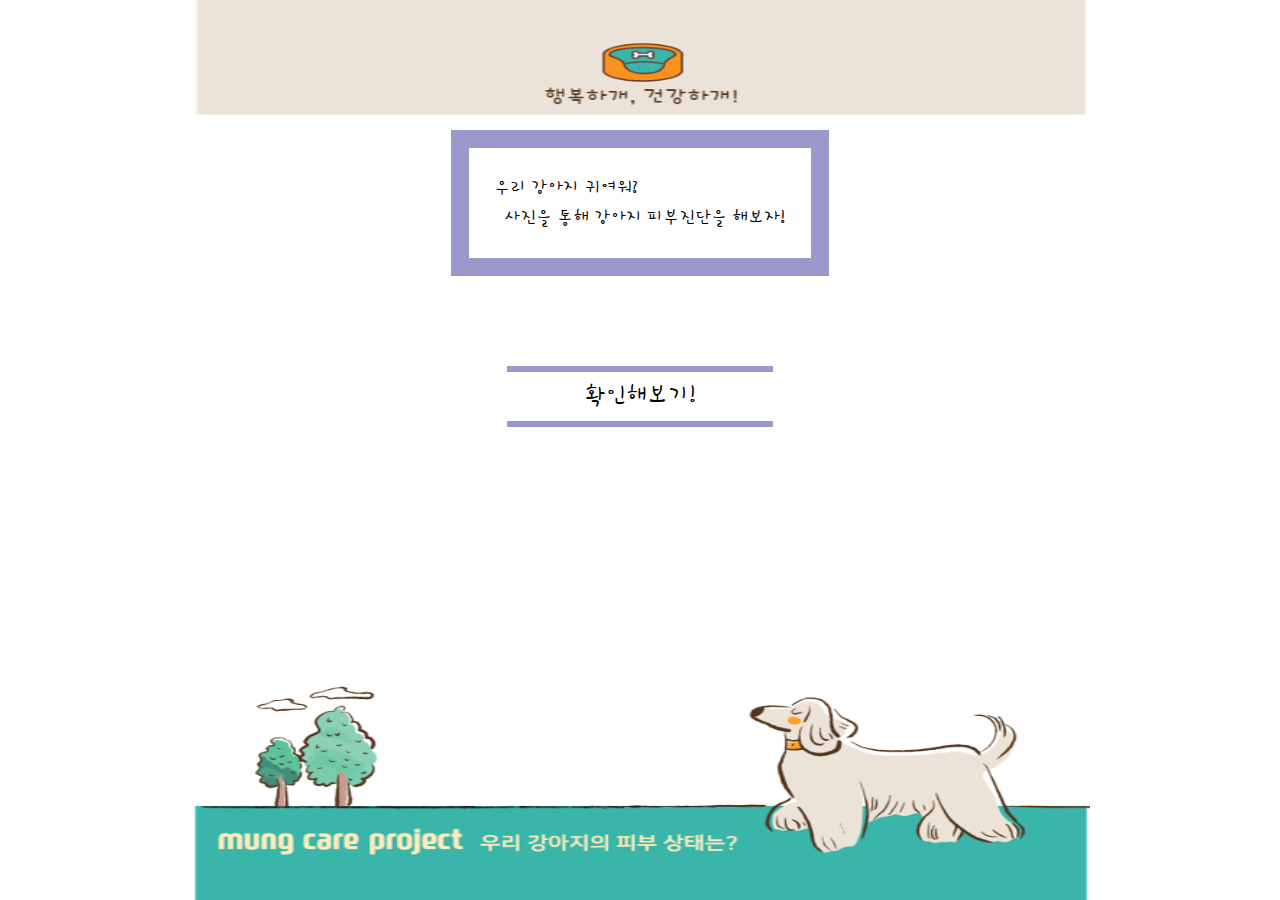
<file: web/index.html>
<!DOCTYPE html>
<html lang="ko">

<head>
  <meta charset="UTF-8">
  <meta http-equiv="X-UA-Compatible" content="IE=edge">
  <meta name="viewport" content="width=device-width, initial-scale=1.0">
  <title>Document</title>

  <link rel="preconnect" href="https://fonts.googleapis.com">
  <link rel="preconnect" href="https://fonts.gstatic.com" crossorigin>
  <link href="https://fonts.googleapis.com/css2?family=Hi+Melody&display=swap" rel="stylesheet">

  <link rel="stylesheet" href="./assets/style.css">

</head>

<body>
  <div id="frame">
    <div id="working">
      <div id="main">
        <div id="header">
          <!-- <p id="header_name">우리 강아지 피부 상태는?</p> -->
        </div>

        <div id="description">
          <p class="description_text">우리 강아지 귀여워? <br>
            &nbsp; 사진을 통해 강아지 피부진단을 해보자!</p>
        </div>
        <div id="button_section">
          <a href="./image_upload.html">
            <div> 확인해보기! </div>
          </a>
        </div>
      </div>
    </div>
  </div>
</body>
</file>
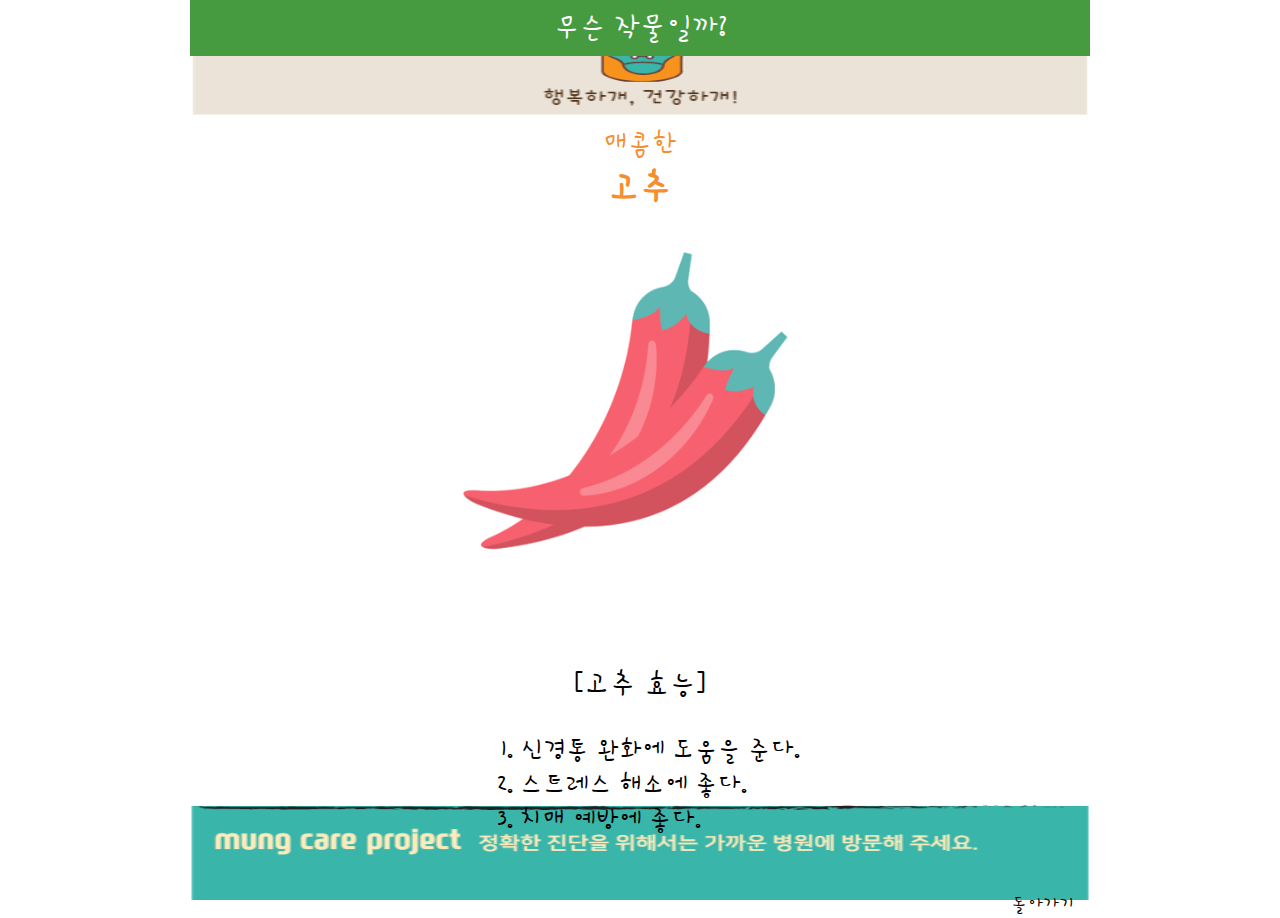
<file: web/results/chili.html>
<!DOCTYPE html>
<html lang="ko">

<head>
    <meta charset="UTF-8">
    <meta http-equiv="X-UA-Compatible" content="IE=edge">
    <meta name="viewport" content="width=device-width, initial-scale=1.0">
    <title>Document</title>

    <link rel="preconnect" href="https://fonts.googleapis.com">
    <link rel="preconnect" href="https://fonts.gstatic.com" crossorigin>
    <link href="https://fonts.googleapis.com/css2?family=Hi+Melody&display=swap" rel="stylesheet">

    <link rel="stylesheet" href="../assets/result_style.css">
</head>

<body>
    <div id="frame">
        <div id="working">
            <div id="main">
                <div id="header">
                    <p id="header_name">무슨 작물일까?</p>
                </div>
                <div id="result_section">
                    <div id="result_text">
                        <p id="text_header">매콤한</p>
                        <p id="plant_name">고추</p>
                    </div>
                </div>
                <div id="result_image">
                    <img src="../assets/images/chili.png" alt="">
                </div>
                <div id="result_wrap">
                    <div id="result_desc">
                        <p id="desc_header">[고추 효능]</p>
                        <ol id="desc_text">
                            <li>신경통 완화에 도움을 준다.</li>
                            <li>스트레스 해소에 좋다.</li>
                            <li>치매 예방에 좋다.</li>
                        </ol>
                    </div>
                </div>
                <div id="goto_main">
                    <a href="../index.html">
                        돌아가기
                    </a>
                </div>

            </div>
        </div>
    </div>
</body>
</file>
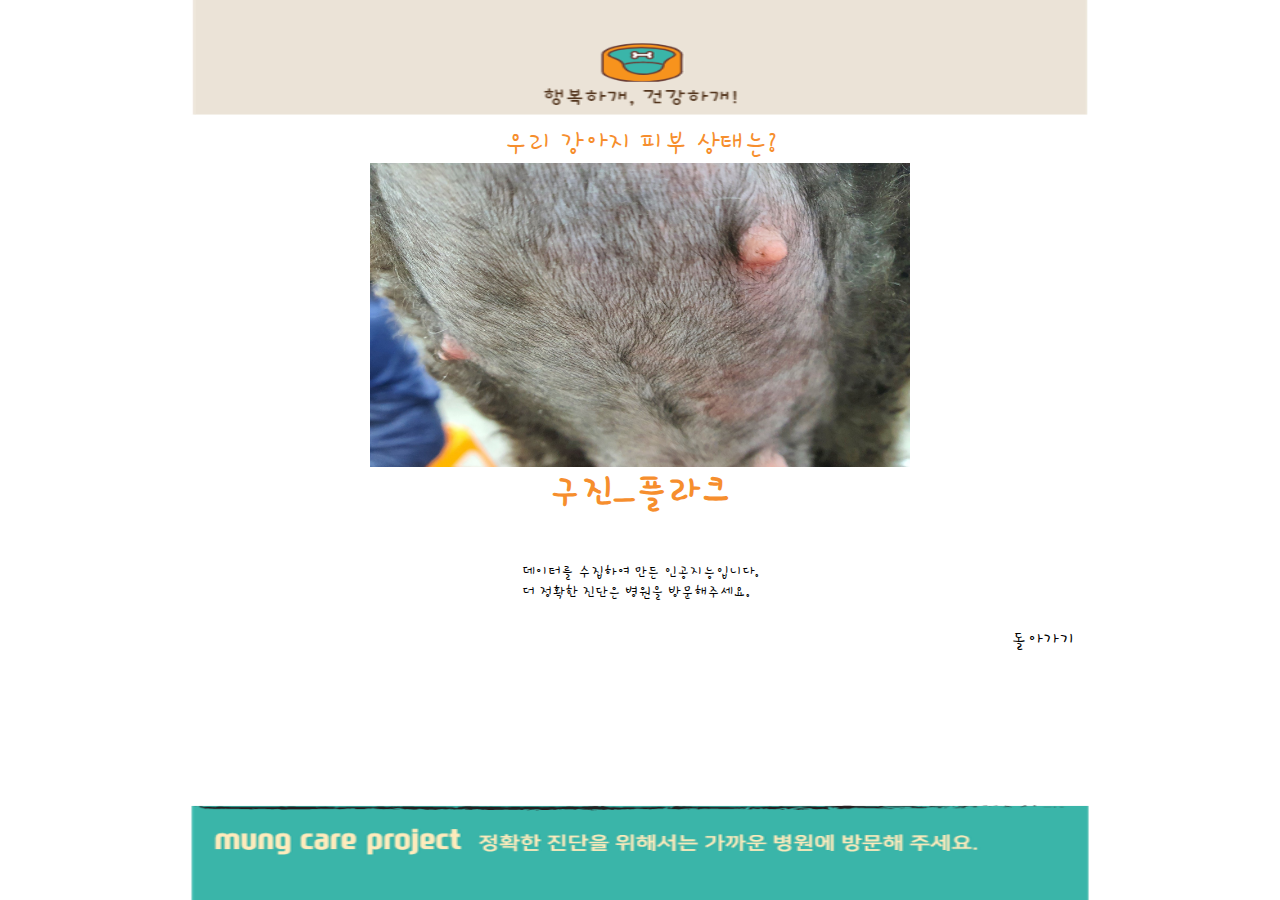
<file: web/results/Class1.html>
<!DOCTYPE html>
<html lang="ko">

<head>
    <meta charset="UTF-8">
    <meta http-equiv="X-UA-Compatible" content="IE=edge">
    <meta name="viewport" content="width=device-width, initial-scale=1.0">
    <title>Document</title>

    <link rel="preconnect" href="https://fonts.googleapis.com">
    <link rel="preconnect" href="https://fonts.gstatic.com" crossorigin>
    <link href="https://fonts.googleapis.com/css2?family=Hi+Melody&display=swap" rel="stylesheet">

    <link rel="stylesheet" href="../assets/result_style.css">
</head>

<body>
    <div id="frame">
        <div id="working">
            <div id="main">
                <div id="header">
                    <!-- <p id="header_name">무슨 작물일까?</p> -->
                </div>
                <div id="result_section">
                    <div id="result_text">
                        <p id="text_header">우리 강아지 피부 상태는?</p>
                        <div id="result_image">
                            <img src="../assets/images/1Class.jpg" alt="">
                        </div>
                        <p id="plant_name">구진_플라크</p>
                    </div>
                </div>
                <div id="result_wrap">
                    <div id="result_desc">
                        <div>
                            데이터를 수집하여 만든 인공지능입니다.
                            <br>
                            더 정확한 진단은 병원을 방문해주세요.
                        </div>
                    </div>
                </div>
                <div id="goto_main">
                    <a href="../index.html">
                        돌아가기
                    </a>
                </div>

            </div>
        </div>
    </div>
</body>
</html>
</file>
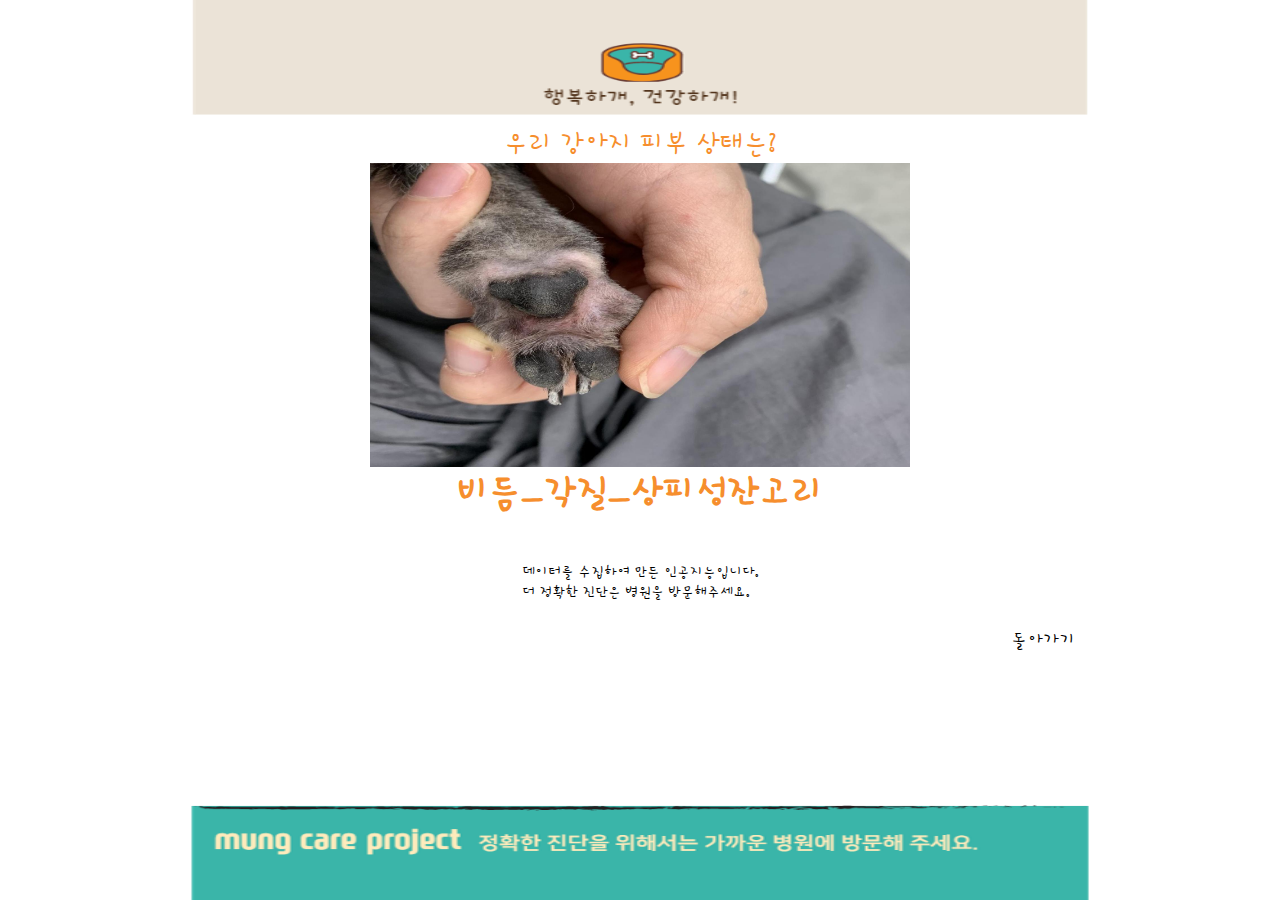
<file: web/results/Class2.html>
<!DOCTYPE html>
<html lang="ko">

<head>
    <meta charset="UTF-8">
    <meta http-equiv="X-UA-Compatible" content="IE=edge">
    <meta name="viewport" content="width=device-width, initial-scale=1.0">
    <title>Document</title>

    <link rel="preconnect" href="https://fonts.googleapis.com">
    <link rel="preconnect" href="https://fonts.gstatic.com" crossorigin>
    <link href="https://fonts.googleapis.com/css2?family=Hi+Melody&display=swap" rel="stylesheet">

    <link rel="stylesheet" href="../assets/result_style.css">
</head>

<body>
    <div id="frame">
        <div id="working">
            <div id="main">
                <div id="header">
                    <!-- <p id="header_name">무슨 작물일까?</p> -->
                </div>
                <div id="result_section">
                    <div id="result_text">
                        <p id="text_header">우리 강아지 피부 상태는?</p>
                        <div id="result_image">
                            <img src="../assets/images/2Class.jpg" alt="">
                        </div>
                        <p id="plant_name">비듬_각질_상피성잔고리</p>
                    </div>
                </div>
                <div id="result_wrap">
                    <div id="result_desc">
                        <div>
                            데이터를 수집하여 만든 인공지능입니다.
                            <br>
                            더 정확한 진단은 병원을 방문해주세요.
                        </div>
                    </div>
                </div>
                <div id="goto_main">
                    <a href="../index.html">
                        돌아가기
                    </a>
                </div>

            </div>
        </div>
    </div>
</body>
</html>
</file>
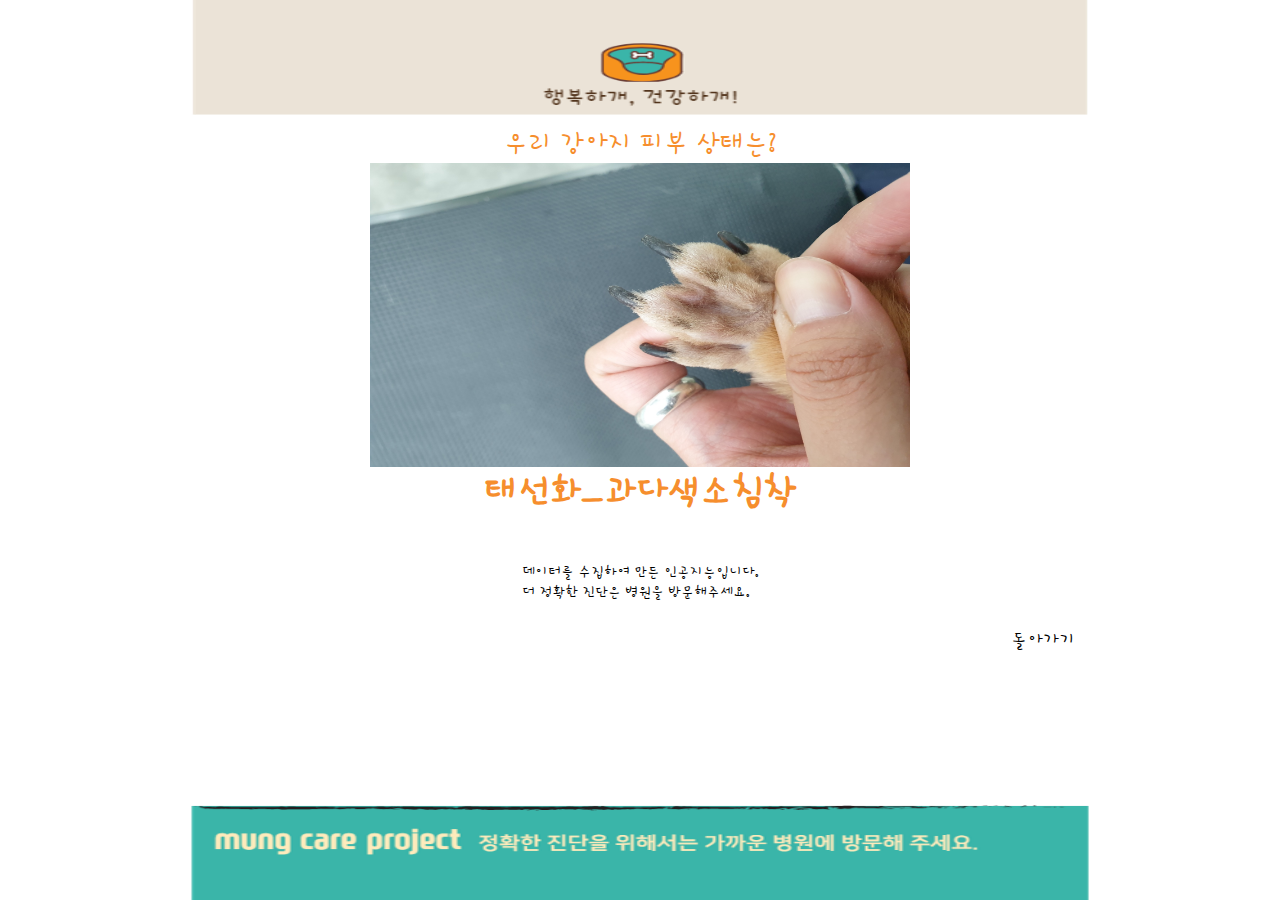
<file: web/results/Class3.html>
<!DOCTYPE html>
<html lang="ko">

<head>
    <meta charset="UTF-8">
    <meta http-equiv="X-UA-Compatible" content="IE=edge">
    <meta name="viewport" content="width=device-width, initial-scale=1.0">
    <title>Document</title>

    <link rel="preconnect" href="https://fonts.googleapis.com">
    <link rel="preconnect" href="https://fonts.gstatic.com" crossorigin>
    <link href="https://fonts.googleapis.com/css2?family=Hi+Melody&display=swap" rel="stylesheet">

    <link rel="stylesheet" href="../assets/result_style.css">
</head>

<body>
    <div id="frame">
        <div id="working">
            <div id="main">
                <div id="header">
                    <!-- <p id="header_name">무슨 작물일까?</p> -->
                </div>
                <div id="result_section">
                    <div id="result_text">
                        <p id="text_header">우리 강아지 피부 상태는?</p>
                        <div id="result_image">
                            <img src="../assets/images/3Class.jpg" alt="">
                        </div>
                        <p id="plant_name">태선화_과다색소침착</p>
                    </div>
                </div>
                <div id="result_wrap">
                    <div id="result_desc">
                        <div>
                            데이터를 수집하여 만든 인공지능입니다.
                            <br>
                            더 정확한 진단은 병원을 방문해주세요.
                        </div>
                    </div>
                </div>
                <div id="goto_main">
                    <a href="../index.html">
                        돌아가기
                    </a>
                </div>

            </div>
        </div>
    </div>
</body>
</html>
</file>
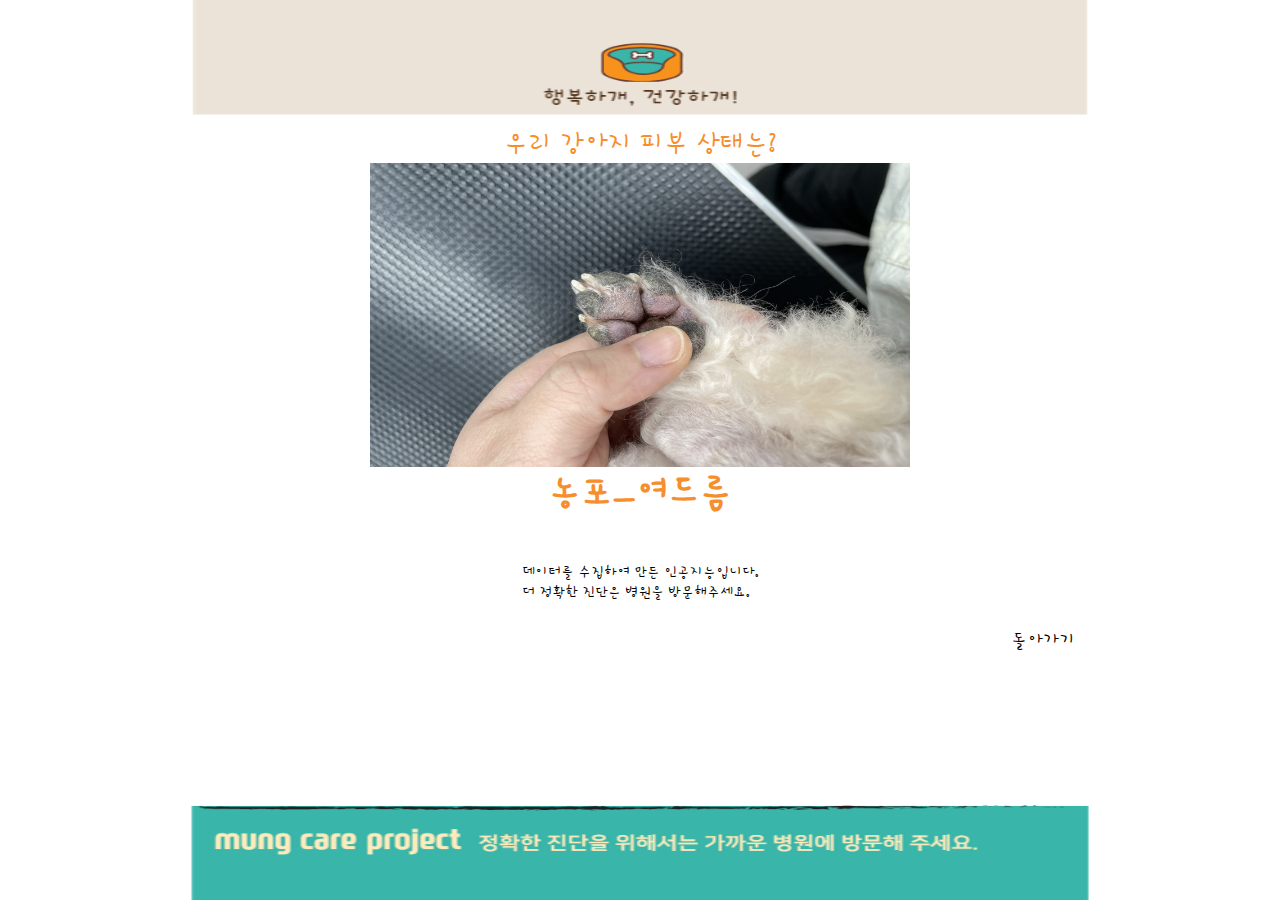
<file: web/results/Class4.html>
<!DOCTYPE html>
<html lang="ko">

<head>
    <meta charset="UTF-8">
    <meta http-equiv="X-UA-Compatible" content="IE=edge">
    <meta name="viewport" content="width=device-width, initial-scale=1.0">
    <title>Document</title>

    <link rel="preconnect" href="https://fonts.googleapis.com">
    <link rel="preconnect" href="https://fonts.gstatic.com" crossorigin>
    <link href="https://fonts.googleapis.com/css2?family=Hi+Melody&display=swap" rel="stylesheet">

    <link rel="stylesheet" href="../assets/result_style.css">
</head>

<body>
    <div id="frame">
        <div id="working">
            <div id="main">
                <div id="header">
                    <!-- <p id="header_name">무슨 작물일까?</p> -->
                </div>
                <div id="result_section">
                    <div id="result_text">
                        <p id="text_header">우리 강아지 피부 상태는?</p>
                        <div id="result_image">
                            <img src="../assets/images/4Class.jpg" alt="">
                        </div>
                        <p id="plant_name">농포_여드름</p>
                    </div>
                </div>
                <div id="result_wrap">
                    <div id="result_desc">
                        <div>
                            데이터를 수집하여 만든 인공지능입니다.
                            <br>
                            더 정확한 진단은 병원을 방문해주세요.
                        </div>
                    </div>
                </div>
                <div id="goto_main">
                    <a href="../index.html">
                        돌아가기
                    </a>
                </div>

            </div>
        </div>
    </div>
</body>
</html>
</file>
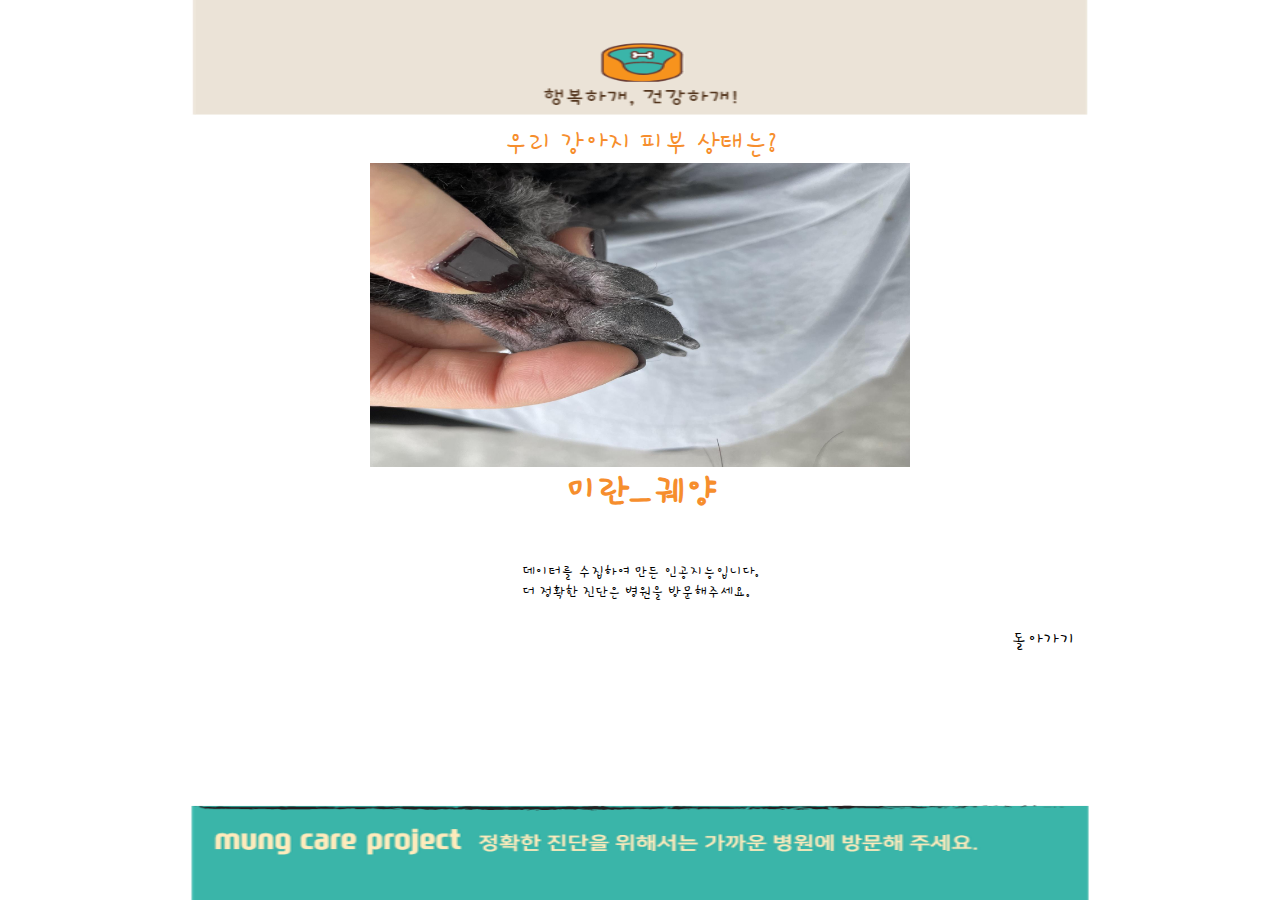
<file: web/results/Class5.html>
<!DOCTYPE html>
<html lang="ko">

<head>
    <meta charset="UTF-8">
    <meta http-equiv="X-UA-Compatible" content="IE=edge">
    <meta name="viewport" content="width=device-width, initial-scale=1.0">
    <title>Document</title>

    <link rel="preconnect" href="https://fonts.googleapis.com">
    <link rel="preconnect" href="https://fonts.gstatic.com" crossorigin>
    <link href="https://fonts.googleapis.com/css2?family=Hi+Melody&display=swap" rel="stylesheet">

    <link rel="stylesheet" href="../assets/result_style.css">
</head>

<body>
    <div id="frame">
        <div id="working">
            <div id="main">
                <div id="header">
                    <!-- <p id="header_name">무슨 작물일까?</p> -->
                </div>
                <div id="result_section">
                    <div id="result_text">
                        <p id="text_header">우리 강아지 피부 상태는?</p>
                        <div id="result_image">
                            <img src="../assets/images/5Class.jpg" alt="">
                        </div>
                        <p id="plant_name">미란_궤양</p>
                    </div>
                </div>
                <div id="result_wrap">
                    <div id="result_desc">
                        <div>
                            데이터를 수집하여 만든 인공지능입니다.
                            <br>
                            더 정확한 진단은 병원을 방문해주세요.
                        </div>
                    </div>
                </div>
                <div id="goto_main">
                    <a href="../index.html">
                        돌아가기
                    </a>
                </div>

            </div>
        </div>
    </div>
</body>
</html>
</file>
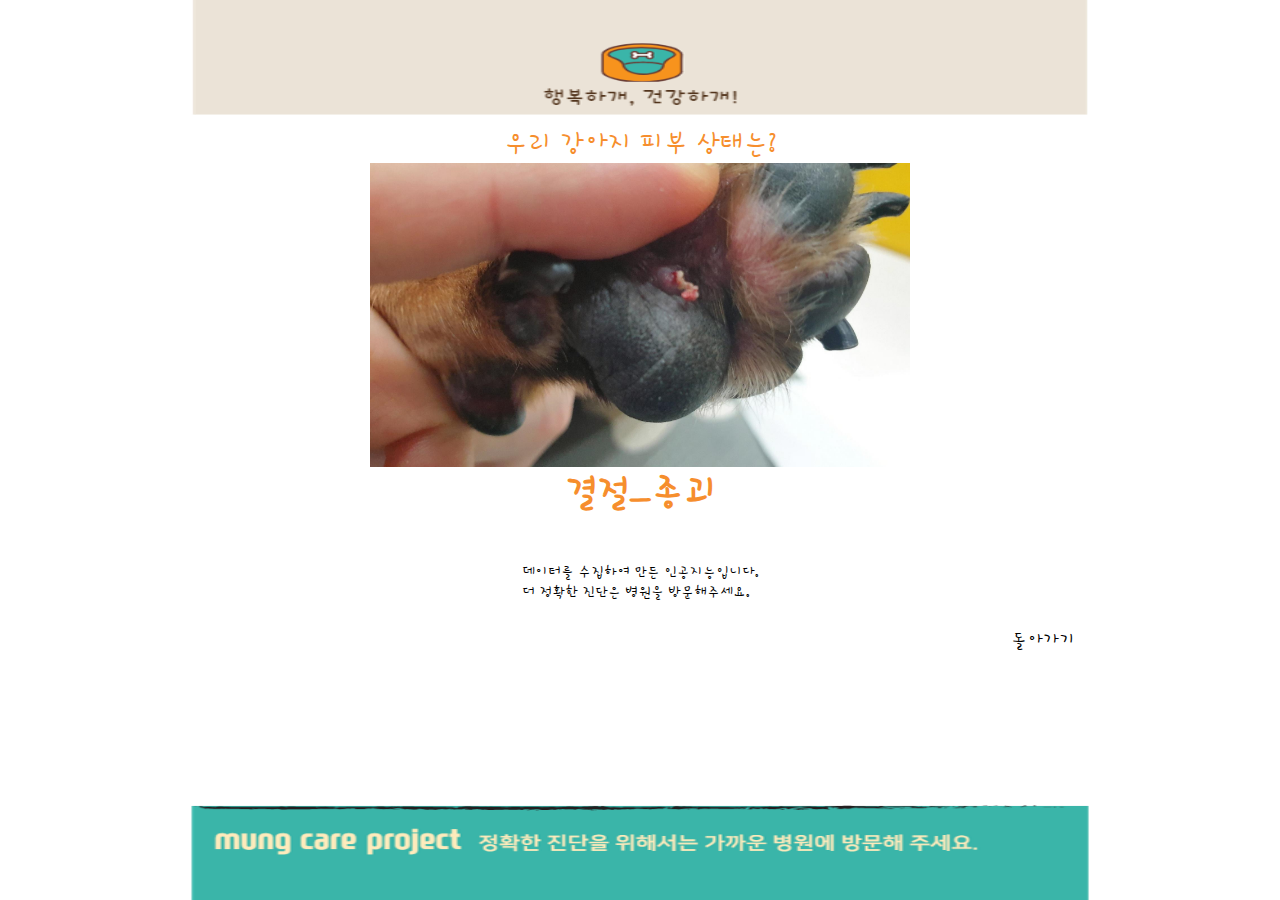
<file: web/results/Class6.html>
<!DOCTYPE html>
<html lang="ko">

<head>
    <meta charset="UTF-8">
    <meta http-equiv="X-UA-Compatible" content="IE=edge">
    <meta name="viewport" content="width=device-width, initial-scale=1.0">
    <title>Document</title>

    <link rel="preconnect" href="https://fonts.googleapis.com">
    <link rel="preconnect" href="https://fonts.gstatic.com" crossorigin>
    <link href="https://fonts.googleapis.com/css2?family=Hi+Melody&display=swap" rel="stylesheet">

    <link rel="stylesheet" href="../assets/result_style.css">
</head>

<body>
    <div id="frame">
        <div id="working">
            <div id="main">
                <div id="header">
                    <!-- <p id="header_name">무슨 작물일까?</p> -->
                </div>
                <div id="result_section">
                    <div id="result_text">
                        <p id="text_header">우리 강아지 피부 상태는?</p>
                        <div id="result_image">
                            <img src="../assets/images/6Class.jpg" alt="">
                        </div>
                        <p id="plant_name">결절_종괴</p>
                    </div>
                </div>
                <div id="result_wrap">
                    <div id="result_desc">
                        <div>
                            데이터를 수집하여 만든 인공지능입니다.
                            <br>
                            더 정확한 진단은 병원을 방문해주세요.
                        </div>
                    </div>
                </div>
                <div id="goto_main">
                    <a href="../index.html">
                        돌아가기
                    </a>
                </div>

            </div>
        </div>
    </div>
</body>
</html>
</file>
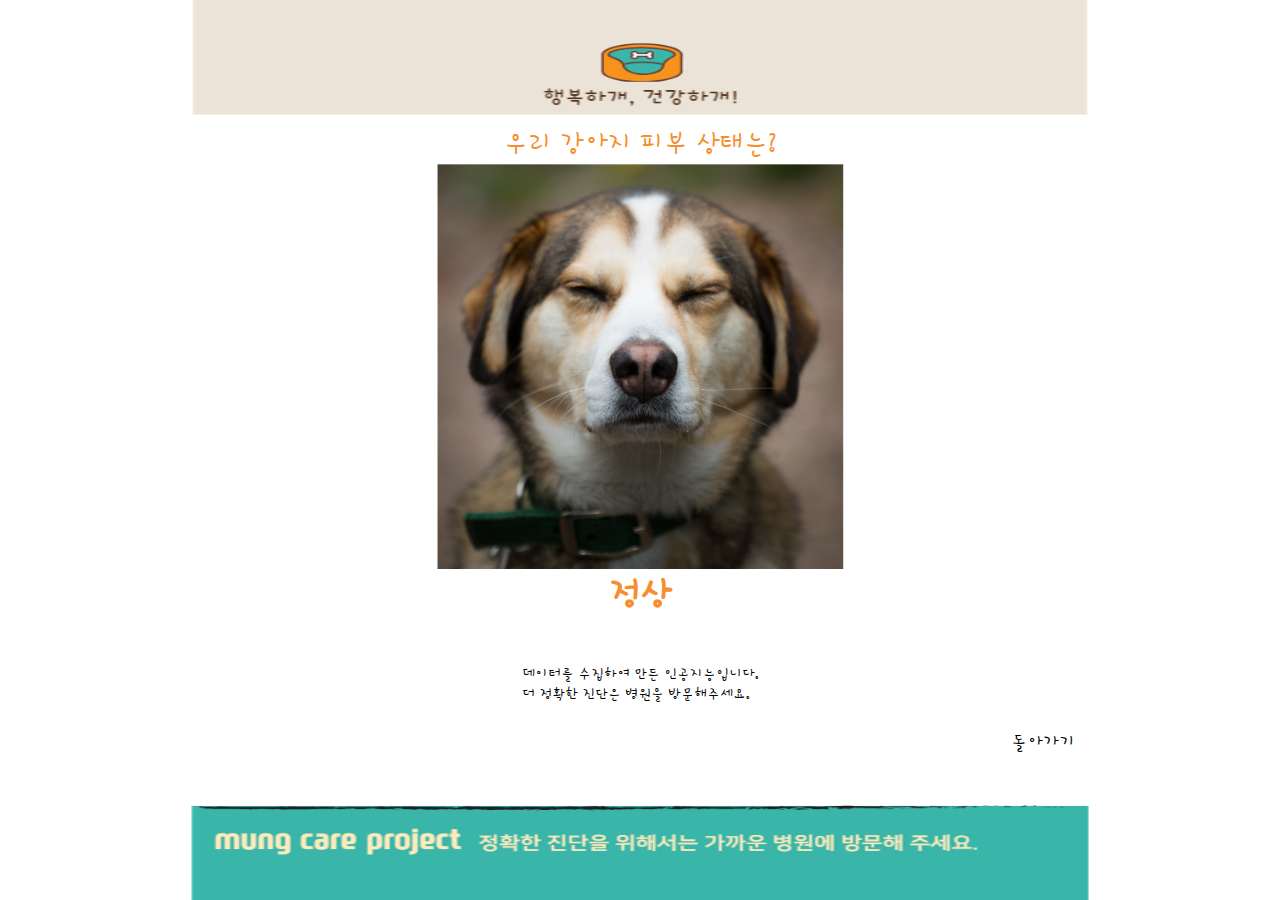
<file: web/results/Class7.html>
<!DOCTYPE html>
<html lang="ko">

<head>
    <meta charset="UTF-8">
    <meta http-equiv="X-UA-Compatible" content="IE=edge">
    <meta name="viewport" content="width=device-width, initial-scale=1.0">
    <title>Document</title>

    <link rel="preconnect" href="https://fonts.googleapis.com">
    <link rel="preconnect" href="https://fonts.gstatic.com" crossorigin>
    <link href="https://fonts.googleapis.com/css2?family=Hi+Melody&display=swap" rel="stylesheet">

    <link rel="stylesheet" href="../assets/result_style.css">
</head>

<body>
    <div id="frame">
        <div id="working">
            <div id="main">
                <div id="header">
                    <!-- <p id="header_name">무슨 작물일까?</p> -->
                </div>
                <div id="result_section">
                    <div id="result_text">
                        <p id="text_header">우리 강아지 피부 상태는?</p>
                        <div id="result_image">
                            <img src="../assets/images/resultdog.png" alt="">
                        </div>
                        <p id="plant_name">정상</p>
                    </div>
                </div>
                <div id="result_wrap">
                    <div id="result_desc">
                        <div>
                            데이터를 수집하여 만든 인공지능입니다.
                            <br>
                            더 정확한 진단은 병원을 방문해주세요.
                        </div>
                    </div>
                </div>
                <div id="goto_main">
                    <a href="../index.html">
                        돌아가기
                    </a>
                </div>

            </div>
        </div>
    </div>
</body>
</html>
</file>
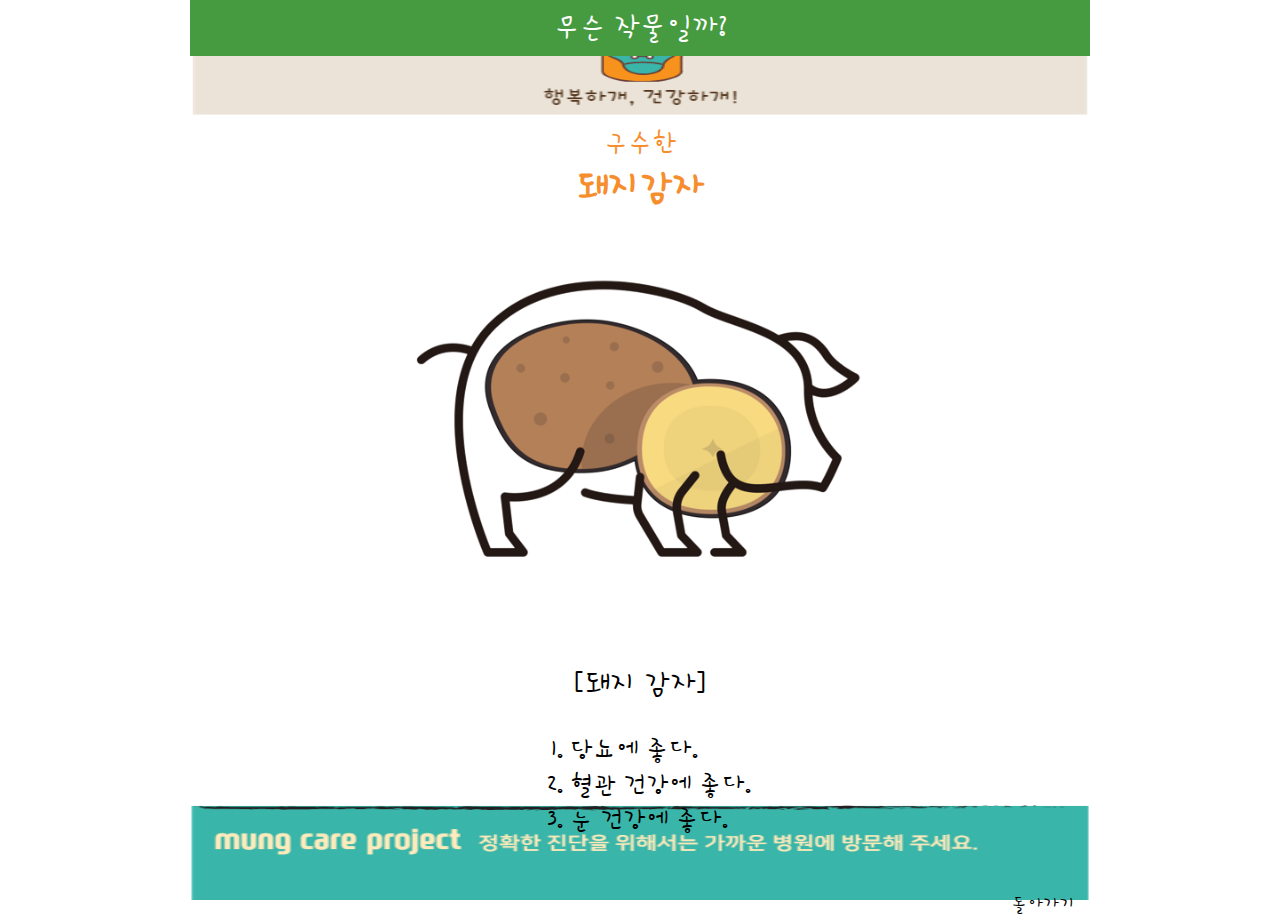
<file: web/results/pig_potato.html>
<!DOCTYPE html>
<html lang="ko">

<head>
    <meta charset="UTF-8">
    <meta http-equiv="X-UA-Compatible" content="IE=edge">
    <meta name="viewport" content="width=device-width, initial-scale=1.0">
    <title>Document</title>

    <link rel="preconnect" href="https://fonts.googleapis.com">
    <link rel="preconnect" href="https://fonts.gstatic.com" crossorigin>
    <link href="https://fonts.googleapis.com/css2?family=Hi+Melody&display=swap" rel="stylesheet">

    <link rel="stylesheet" href="../assets/result_style.css">
</head>

<body>
    <div id="frame">
        <div id="working">
            <div id="main">
                <div id="header">
                    <p id="header_name">무슨 작물일까?</p>
                </div>
                <div id="result_section">
                    <div id="result_text">
                        <p id="text_header">구수한</p>
                        <p id="plant_name">돼지감자</p>
                    </div>
                </div>
                <div id="result_image">
                    <img src="../assets/images/pig_potato.png" alt="">
                </div>
                <div id="result_wrap">
                    <div id="result_desc">
                        <p id="desc_header">[돼지 감자]</p>
                        <ol id="desc_text">
                            <li>당뇨에 좋다.</li>
                            <li>혈관 건강에 좋다.</li>
                            <li>눈 건강에 좋다.</li>
                        </ol>
                    </div>
                </div>
                <div id="goto_main">
                    <a href="../index.html">
                        돌아가기
                    </a>
                </div>

            </div>
        </div>
    </div>
</body>
</file>
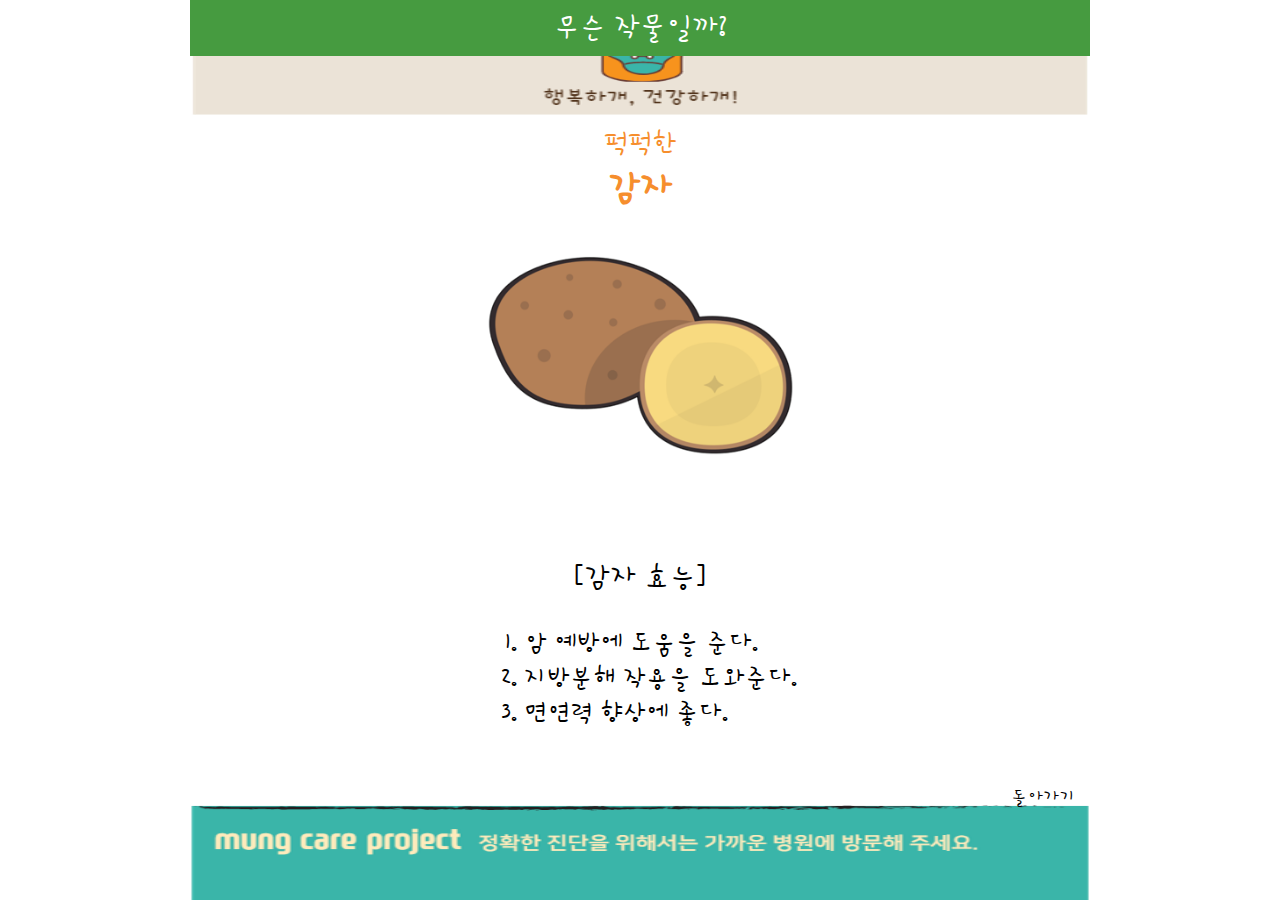
<file: web/results/potato.html>
<!DOCTYPE html>
<html lang="ko">

<head>
    <meta charset="UTF-8">
    <meta http-equiv="X-UA-Compatible" content="IE=edge">
    <meta name="viewport" content="width=device-width, initial-scale=1.0">
    <title>Document</title>

    <link rel="preconnect" href="https://fonts.googleapis.com">
    <link rel="preconnect" href="https://fonts.gstatic.com" crossorigin>
    <link href="https://fonts.googleapis.com/css2?family=Hi+Melody&display=swap" rel="stylesheet">

    <link rel="stylesheet" href="../assets/result_style.css">
</head>

<body>
    <div id="frame">
        <div id="working">
            <div id="main">
                <div id="header">
                    <p id="header_name">무슨 작물일까?</p>
                </div>
                <div id="result_section">
                    <div id="result_text">
                        <p id="text_header">퍽퍽한</p>
                        <p id="plant_name">감자</p>
                    </div>
                </div>
                <div id="result_image">
                    <img src="../assets/images/potato.png" alt="">
                </div>
                <div id="result_wrap">
                    <div id="result_desc">
                        <p id="desc_header">[감자 효능]</p>
                        <ol id="desc_text">
                            <li>암 예방에 도움을 준다.</li>
                            <li>지방분해 작용을 도와준다.</li>
                            <li>면연력 향상에 좋다.</li>
                        </ol>
                    </div>
                </div>
                <div id="goto_main">
                    <a href="../index.html">
                        돌아가기
                    </a>
                </div>

            </div>
        </div>
    </div>
</body>
</file>
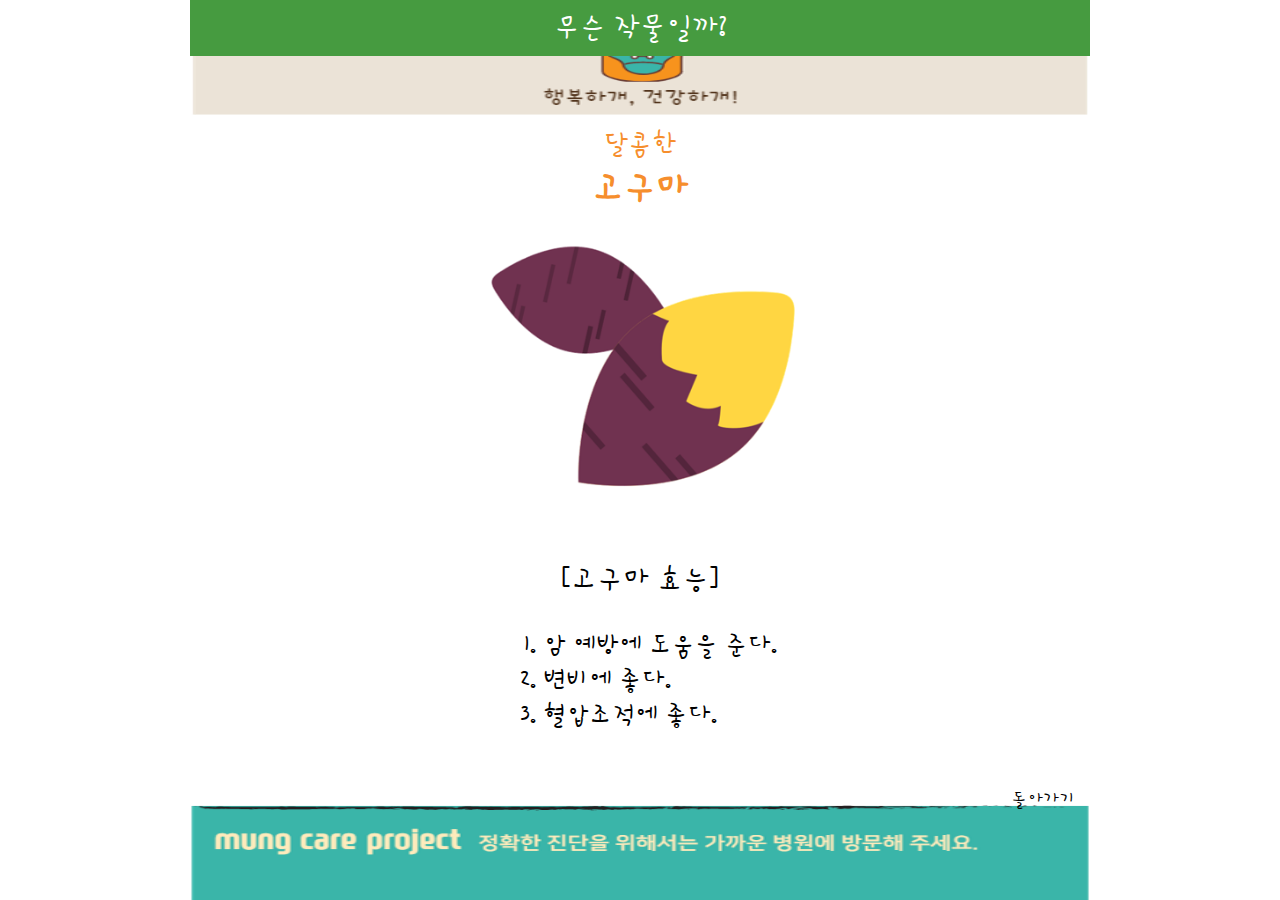
<file: web/results/sweet_potato.html>
<!DOCTYPE html>
<html lang="ko">

<head>
    <meta charset="UTF-8">
    <meta http-equiv="X-UA-Compatible" content="IE=edge">
    <meta name="viewport" content="width=device-width, initial-scale=1.0">
    <title>Document</title>

    <link rel="preconnect" href="https://fonts.googleapis.com">
    <link rel="preconnect" href="https://fonts.gstatic.com" crossorigin>
    <link href="https://fonts.googleapis.com/css2?family=Hi+Melody&display=swap" rel="stylesheet">

    <link rel="stylesheet" href="../assets/result_style.css">
</head>

<body>
    <div id="frame">
        <div id="working">
            <div id="main">
                <div id="header">
                    <p id="header_name">무슨 작물일까?</p>
                </div>
                <div id="result_section">
                    <div id="result_text">
                        <p id="text_header">달콤한</p>
                        <p id="plant_name">고구마</p>
                    </div>
                </div>
                <div id="result_image">
                    <img src="../assets/images/sweet_potato.png" alt="">
                </div>
                <div id="result_wrap">
                    <div id="result_desc">
                        <p id="desc_header">[고구마 효능]</p>
                        <ol id="desc_text">
                            <li>암 예방에 도움을 준다.</li>
                            <li>변비에 좋다.</li>
                            <li>혈압조적에 좋다.</li>
                        </ol>
                    </div>
                </div>
                <div id="goto_main">
                    <a href="../index.html">
                        돌아가기
                    </a>
                </div>

            </div>
        </div>
    </div>
</body>
</file>
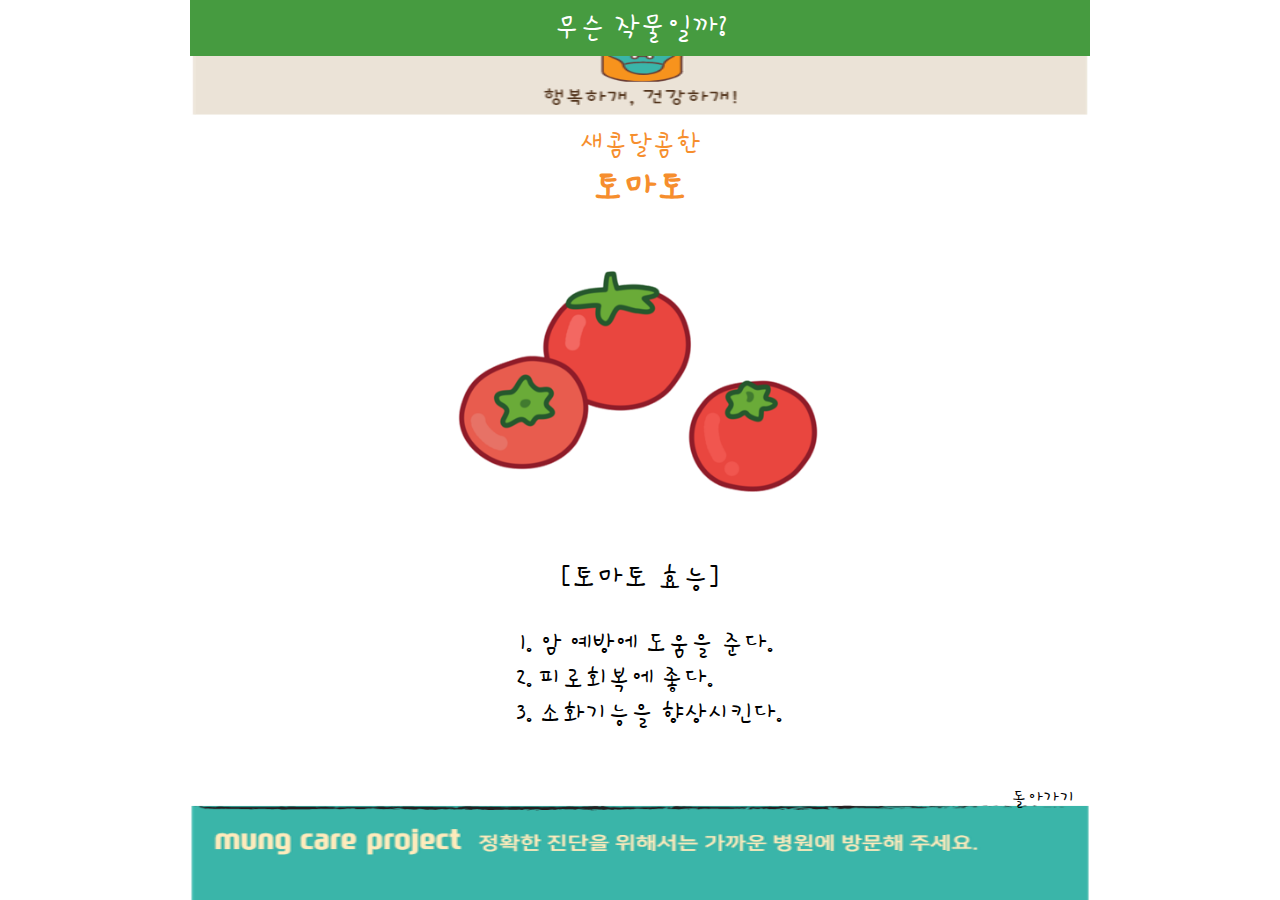
<file: web/results/tomato.html>
<!DOCTYPE html>
<html lang="ko">

<head>
    <meta charset="UTF-8">
    <meta http-equiv="X-UA-Compatible" content="IE=edge">
    <meta name="viewport" content="width=device-width, initial-scale=1.0">
    <title>Document</title>

    <link rel="preconnect" href="https://fonts.googleapis.com">
    <link rel="preconnect" href="https://fonts.gstatic.com" crossorigin>
    <link href="https://fonts.googleapis.com/css2?family=Hi+Melody&display=swap" rel="stylesheet">

    <link rel="stylesheet" href="../assets/result_style.css">
</head>

<body>
    <div id="frame">
        <div id="working">
            <div id="main">
                <div id="header">
                    <p id="header_name">무슨 작물일까?</p>
                </div>
                <div id="result_section">
                    <div id="result_text">
                        <p id="text_header">새콤달콤한</p>
                        <p id="plant_name">토마토</p>
                    </div>
                </div>
                <div id="result_image">
                    <img src="../assets/images/tomato.png" alt="">
                </div>
                <div id="result_wrap">
                    <div id="result_desc">
                        <p id="desc_header">[토마토 효능]</p>
                        <ol id="desc_text">
                            <li>암 예방에 도움을 준다.</li>
                            <li>피로회복에 좋다.</li>
                            <li>소화기능을 향상시킨다.</li>
                        </ol>
                    </div>
                </div>
                <div id="goto_main">
                    <a href="../index.html">
                        돌아가기
                    </a>
                </div>

            </div>
        </div>
    </div>
</body>
</file>
<file: web/assets/style.css>
* {
    font-family: 'Hi Melody', cursive;
}

@media (min-width:320px) {
    body {
        margin: 0px;
    }

    #frame {
        width: 100%;
        display: flex;
        /* border: 1px solid red; */
        flex-wrap: wrap;
        flex-direction: row;
        padding: 0px;
        justify-content: center;
        height:calc(100vh - 5px);
        padding-top: 0px;

    }


    #working {
        width: 100vh;
        height: 100vh;

        background-image: url(./images/mungcare.png);
        background-repeat: no-repeat;
        background-position: center center;
        background-size: 100% 100%;

        /* border: 1px solid black; */
    }

    #header_name {
        padding: 8px;
        margin: 0px;
        text-align: center;
        background-color: #CCCCFF;
        font-size: 32px;
        color: white;
    }

    #main {
        /* height: 50%; */
        /* border: 1px solid #000; */
    }
    
    #header{
        /* width: 100vh; */
        height: 110px;
        /* border: 1px solid #ccccc0; */

        /* border: 30px solid #ccccc0; */


    }

    #description {
        /* border: 1px solid black; */
        display: flex;
        height: inherit;
        justify-content: center;
        /* border: 1px solid red; */
    }

    .description_text {
        /* margin-top: 100px; */
        padding: 25px;
        font-size: 20px;
        line-height: 150%;
        border: 18px solid #9999CC;
    }

    #button_section {
        margin-top: 70px;
        display: flex;
        justify-content: center;
    }

    #button_section>a {
        text-decoration: none;
    }

    #button_section>a>div {
        width: 250px;
        text-align: center;
        padding: 8px;
        font-size: 26px;
        border-top: 6px solid #9999CC;
        border-bottom: 6px solid #9999CC;
        color: #000000;
    }

    #upload_section {
        /* margin-top: 90px; */
        display: flex;
        justify-content: center;
    }

    .filebox {
        /* margin-top: 150px; */
        padding: 25px;
        font-size: 20px;
        line-height: 150%;
        border: 18px solid #9999CC;
    }

    .filebox label {
        display: inline-block;
        padding: .5em .75em;
        cursor: pointer;
    }

    .filebox input[type="file"] {
        position: absolute;
        width: 1px;
        height: 1px;
        padding: 0;
        margin: -1px;
        overflow: hidden;
        clip: rect(0, 0, 0, 0);
        border: 0;
    }

    #imageSection {
        display: none;    
    }
}

@media (min-width:1281px) {
    body {
        margin: 0px;
    }

    #frame {
        width: 100%;
        display: flex;
        /* border: 1px solid red; */
        flex-wrap: wrap;
        flex-direction: row;
        padding: 0px;
        justify-content: center;
        height:calc(100vh - 5px);
        padding-top: 0px;

    }


    #working {
        width: 100vh;
        height: 100vh;

        background-image: url(./images/mungcare.png);
        background-repeat: no-repeat;
        background-position: center center;
        background-size: 100% 100%;

        /* border: 1px solid black; */
    }

    #header_name {
        padding: 8px;
        margin: 0px;
        text-align: center;
        background-color: #CCCCFF;
        font-size: 32px;
        color: white;
    }

    #main {
         /* border: 1px solid #000; */
    }

    #description {
        /* border: 1px solid black; */
        display: flex;
        height: inherit;
        justify-content: center;
    }

    .description_text {
        /* margin-top: 100px; */
        padding: 45px 35px 35px;
        font-size: 27px;
        line-height: 150%;
        border: 22px solid #9999CC;
    }

    #button_section {
        margin-top: 70px;
        display: flex;
        justify-content: center;
    }

    #button_section>a {
        text-decoration: none;
    }

    #button_section>a>div {
        width: 250px;
        text-align: center;
        padding: 8px;
        font-size: 26px;
        border-top: 6px solid #9999CC;
        border-bottom: 6px solid #9999CC;
        color: #000000;
    }

    #upload_section {
        /* margin-top: 90px; */
        display: flex;
        justify-content: center;
    }

    .filebox {
        /* margin-top: 150px; */
        padding: 45px 35px 35px;
        font-size: 27px;
        line-height: 150%;
        border: 22px solid #9999CC;
    }

    .filebox label {
        display: inline-block;
        padding: .5em .75em;
        cursor: pointer;
    }

    .filebox input[type="file"] {
        position: absolute;
        width: 1px;
        height: 1px;
        padding: 0;
        margin: -1px;
        overflow: hidden;
        clip: rect(0, 0, 0, 0);
        border: 0;
    }

    #imagePreview {
        visibility: hidden;
        display: none;
    }

}
</file>
<file: web/assets/result_style.css>
* {
    font-family: 'Hi Melody', cursive;
}

@media (min-width:320px) {
    body {
        margin: 0px;
    }

    #frame {
        width: 100%;
        display: flex;
        flex-wrap: wrap;
        flex-direction: row;
        padding: 0px;
        justify-content: center;
        padding-top: 0px;
    }


    /* #working {
        width: 100vh;
        height: 100vh;
    } */
    #working {
        width: 100vh;
        height: 100vh;

        background-image: url(./images/resultbackground.png);
        background-repeat: no-repeat;
        background-position: center center;
        background-size: 100% 100%;

        /* border: 1px solid black; */
    }

    #header{
        /* width: 100vh; */
        height: 115px;
        /* border: 1px solid #ccccc0; */

        /* border: 30px solid #ccccc0; */


    }

    #header_name {
        padding: 8px;
        margin: 0px;
        text-align: center;
        background-color: rgb(70, 155, 64);
        font-size: 32px;
        color: white;
    }


    #result_section {
        /* border: 1px solid black; */
        display: flex;
        height: inherit;
        justify-content: center;
    }

    #result_text {
        margin-top: 10px;
        color: rgb(246,142,45);
    }

    #text_header {
        font-size: 30px;
        text-align: center;
        margin:0px;
    }

    #plant_name {
        font-size: 40px;
        text-align: center;
        font-weight: bold;
        margin:0px;
    }

    #result_image {
        display: flex;
        justify-content: center;
    }

    #result_image > img {
        width: 60%;
    }

    #result_wrap {
        display: flex;
        margin-top: 5%;
        margin-bottom: 3%;
        justify-content: center;
    }

    #result_desc {
        display: flex;
        flex-direction: column;
    }
    
    #desc_header {
        text-align: center;
        font-size: 32px;
        margin: 0px;
    }

    #desc_text {
        font-size: 28px;
    }

    #goto_main {
        display: flex;
        justify-content: flex-end;
    }

    #goto_main > a {
        text-decoration: none;
        color: black;
        font-size: 20px;
        padding-right: 15px;
    }

}

@media (min-width:1281px) {
    body {
        margin: 0px;
    }

    #frame {
        width: 100%;
        display: flex;
        flex-wrap: wrap;
        flex-direction: row;
        padding: 0px;
        justify-content: center;
        padding-top: 0px;
    }


    /* #working {
        width: 100vh;
        height: 100vh;
    } */
    #working {
        width: 100vh;
        height: 100vh;

        background-image: url(./images/resultbackground.png);
        background-repeat: no-repeat;
        background-position: center center;
        background-size: 100% 100%;

        /* border: 1px solid black; */
    }


    #header_name {
        padding: 8px;
        margin: 0px;
        text-align: center;
        background-color: rgb(70, 155, 64);
        font-size: 32px;
        color: white;
    }


    #result_section {
        /* border: 1px solid black; */
        display: flex;
        height: inherit;
        justify-content: center;
        /* margin: 40%; */
        /* margin-bottom: 300%; */
    }

    #result_text {
        /* margin-top: 90px; */
        text-align: center;
        color: rgb(246,142,45);
    }

    #text_header {
        font-size: 30px;
        margin:0px;
    }

    #plant_name {
        font-size: 40px;
        font-weight: bold;
        margin:0px;
    }

    #result_image {
        display: flex;
        justify-content: center;
    }

    #result_image > img {
        width: 55%;
    }

    #result_wrap {
        display: flex;
        justify-content: center;
    }

    #result_desc {
        display: flex;
        flex-direction: column;
    }
    
    #desc_header {
        text-align: center;
        font-size: 32px;
        margin: 0px;
    }

    #desc_text {
        font-size: 28px;
    }

    #goto_main {
        display: flex;
        justify-content: flex-end;
    }

    #goto_main > a {
        text-decoration: none;
        color: black;
        font-size: 20px;
        padding-right: 15px;
    }

}
</file>
